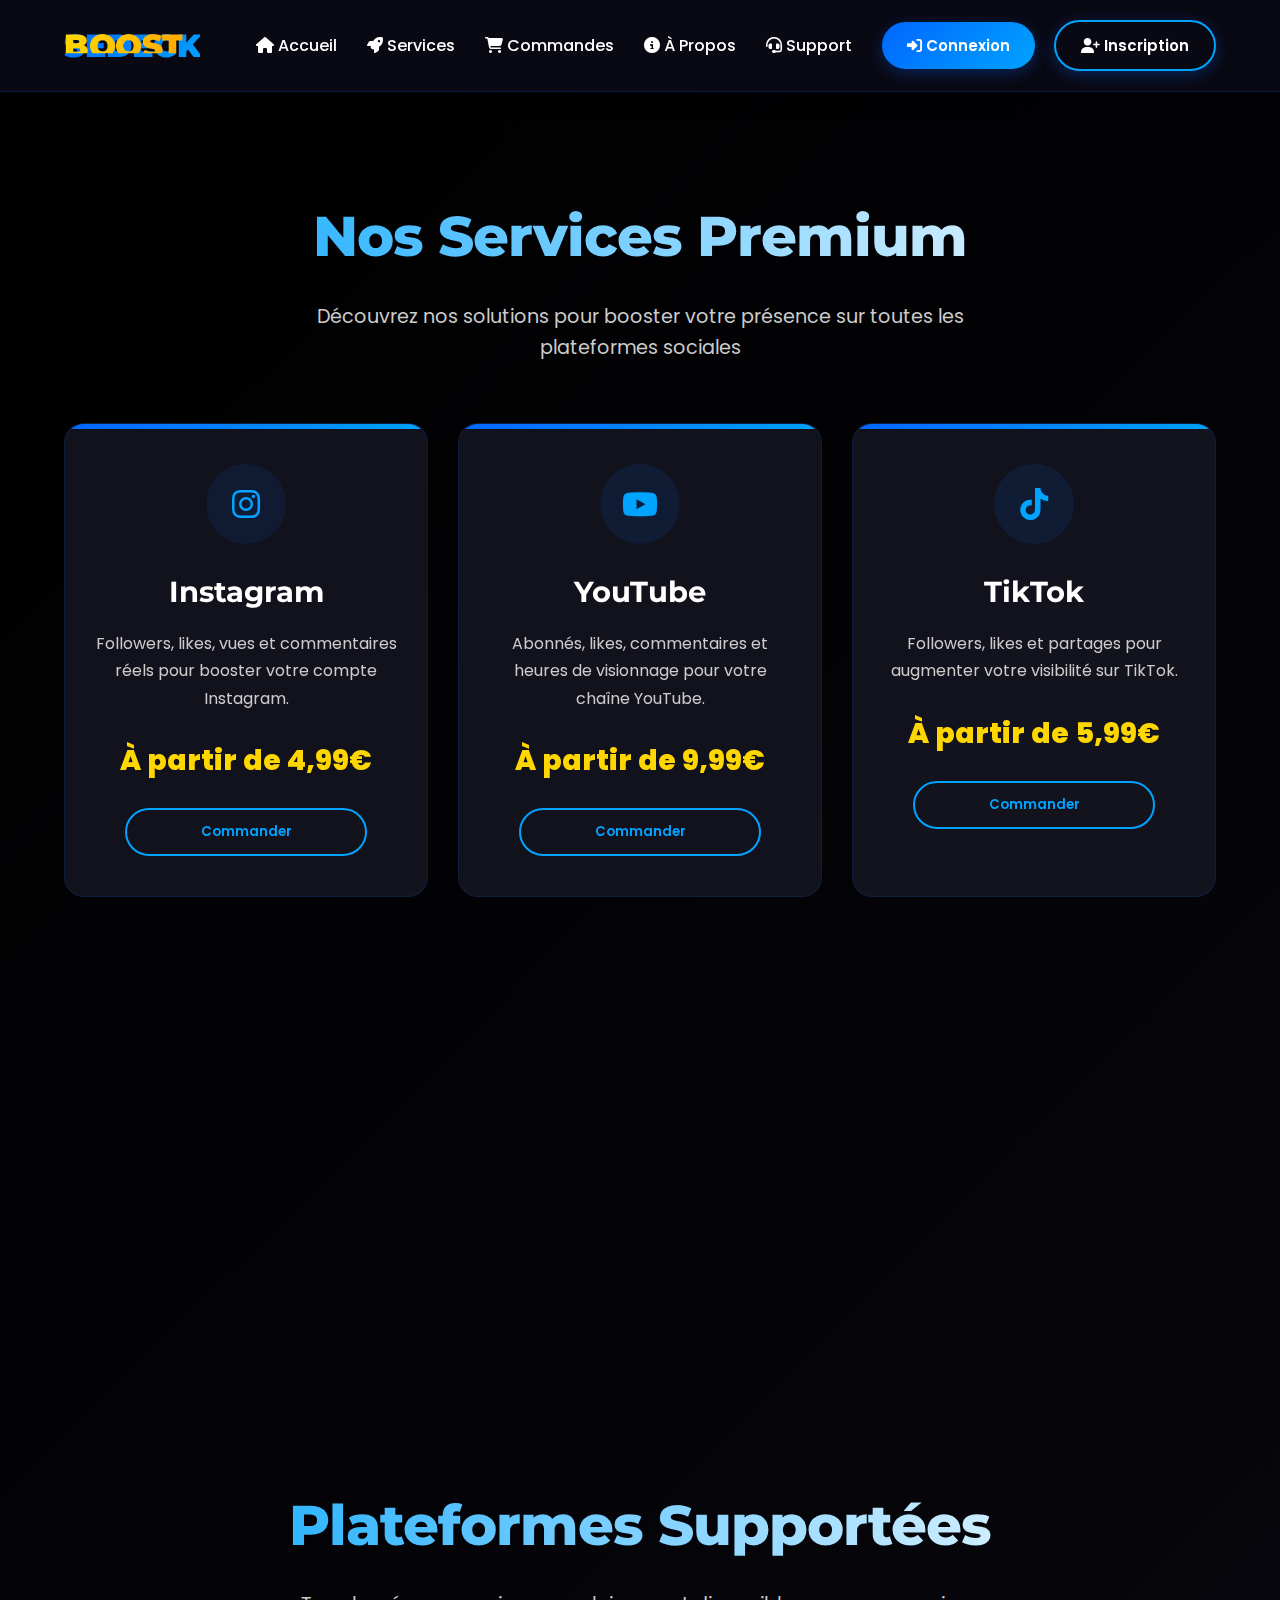
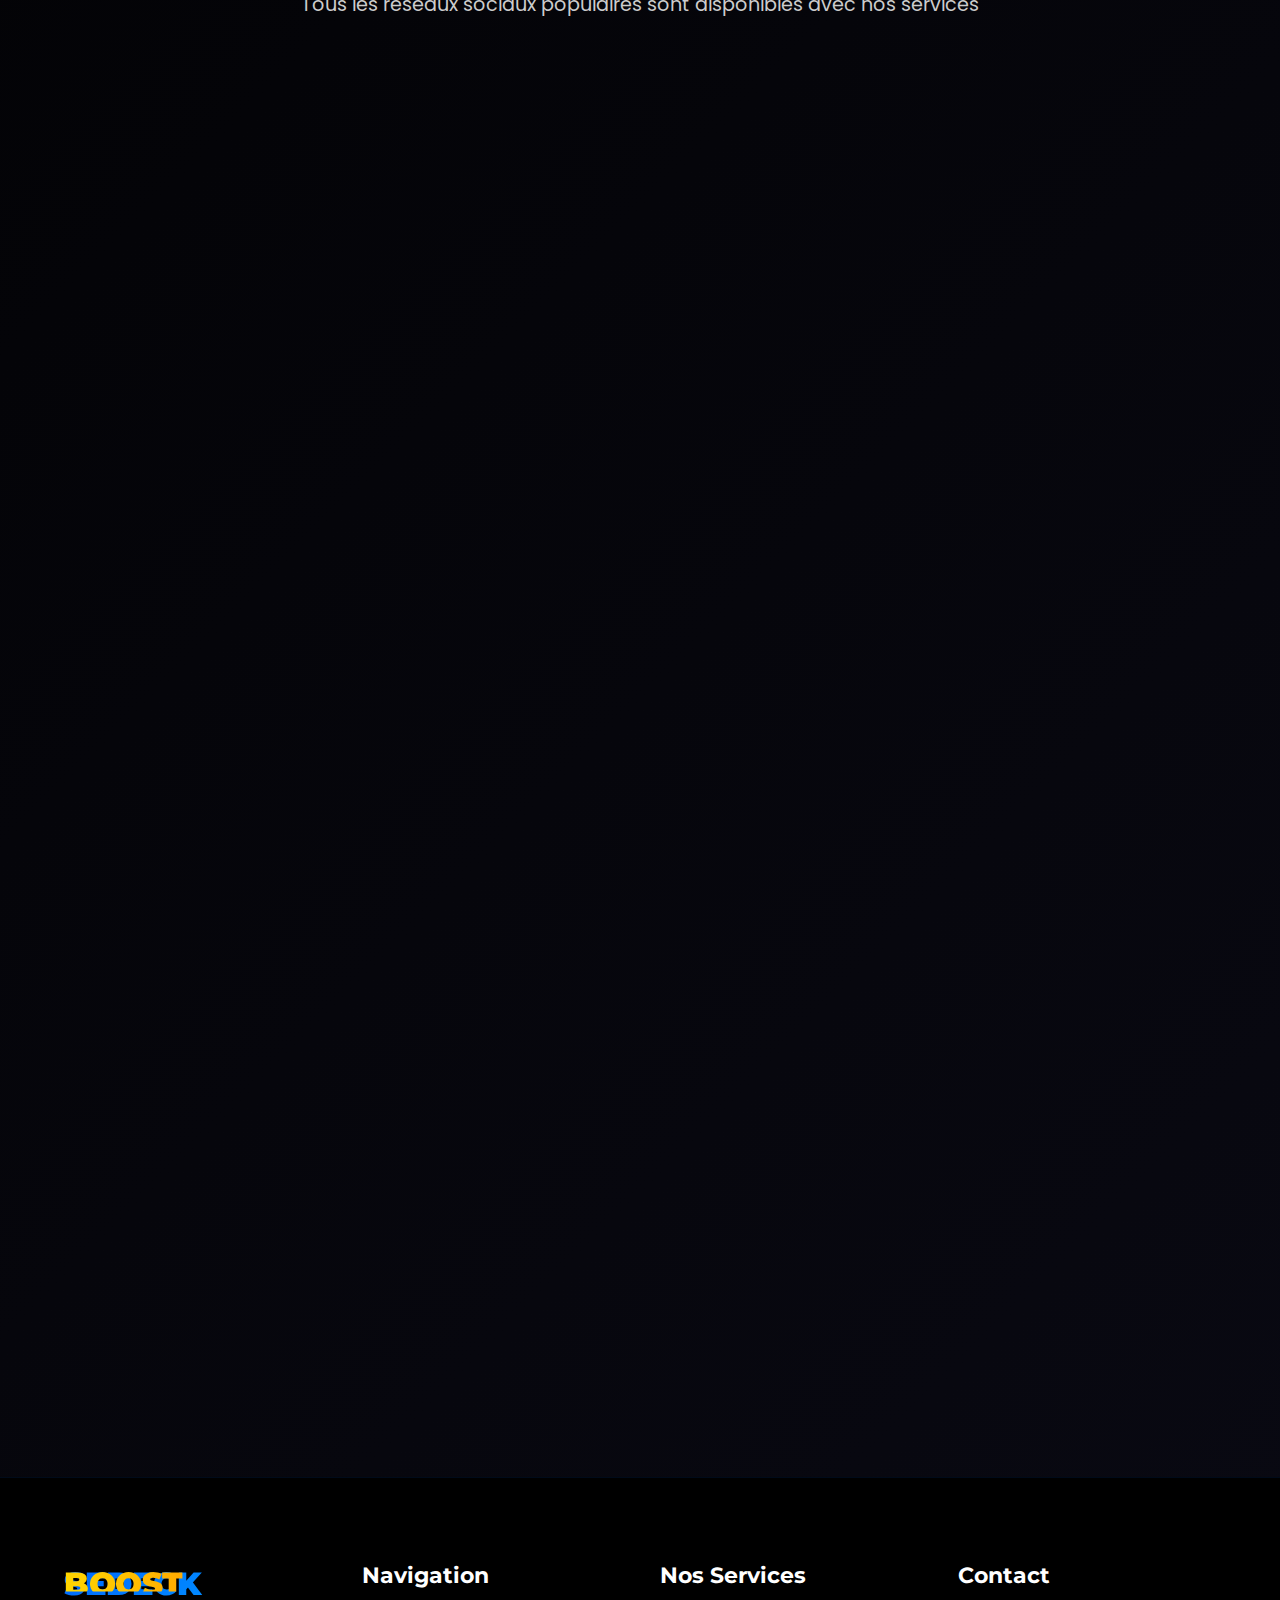
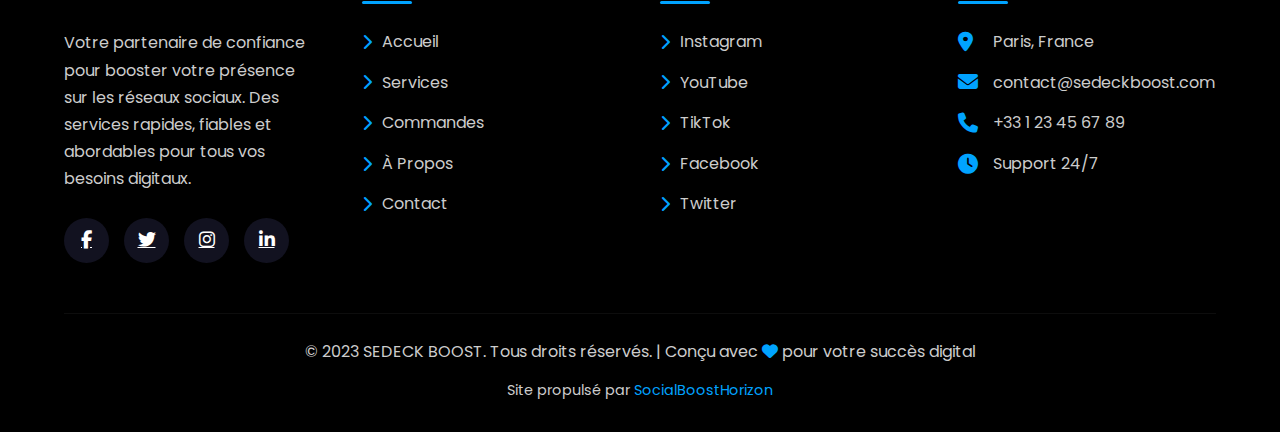
<file: services.html>
<!DOCTYPE html>
<html lang="fr">
<head>
    <meta charset="UTF-8">
    <meta name="viewport" content="width=device-width, initial-scale=1.0">
    <title>Services - SEDECK BOOST</title>
    <link rel="stylesheet" href="https://cdnjs.cloudflare.com/ajax/libs/font-awesome/6.4.0/css/all.min.css">
    <link href="https://fonts.googleapis.com/css2?family=Montserrat:wght@700;800;900&family=Poppins:wght@300;400;500;600;700&family=Raleway:wght@800;900&display=swap" rel="stylesheet">
    <style>
        :root {
            --primary-dark: #0a0a14;
            --primary-black: #000000;
            --primary-blue: #0066ff;
            --electric-blue: #00a3ff;
            --deep-blue: #0047b3;
            --accent-yellow: #FFD700;
            --text-light: #ffffff;
            --text-gray: #cccccc;
            --card-bg: #121220;
            --gradient-blue: linear-gradient(135deg, var(--primary-blue), var(--electric-blue));
            --gradient-dark: linear-gradient(135deg, var(--primary-black), var(--primary-dark));
        }
        
        * {
            margin: 0;
            padding: 0;
            box-sizing: border-box;
            font-family: 'Poppins', sans-serif;
        }
        
        body {
            background: var(--gradient-dark);
            color: var(--text-light);
            overflow-x: hidden;
            line-height: 1.6;
        }
        
        /* Header Styles */
        header {
            background: rgba(10, 10, 20, 0.95);
            backdrop-filter: blur(10px);
            padding: 20px 5%;
            position: sticky;
            top: 0;
            z-index: 1000;
            border-bottom: 1px solid rgba(0, 103, 255, 0.2);
            display: flex;
            justify-content: space-between;
            align-items: center;
            box-shadow: 0 5px 20px rgba(0, 0, 0, 0.3);
        }
        
        .logo {
            display: flex;
            align-items: center;
        }
        
        .logo h1 {
            font-family: 'Montserrat', sans-serif;
            font-size: 32px;
            font-weight: 900;
            letter-spacing: -0.5px;
            background: var(--gradient-blue);
            -webkit-background-clip: text;
            background-clip: text;
            color: transparent;
            position: relative;
        }
        
        .logo h1::after {
            content: 'BOOST';
            position: absolute;
            top: 0;
            left: 0;
            background: linear-gradient(to right, var(--accent-yellow), #ffaa00);
            -webkit-background-clip: text;
            background-clip: text;
            color: transparent;
            clip-path: polygon(0 0, 100% 0, 100% 65%, 0 65%);
        }
        
        nav {
            display: flex;
            align-items: center;
        }
        
        .nav-links {
            display: flex;
            list-style: none;
        }
        
        .nav-links li {
            margin: 0 15px;
        }
        
        .nav-links li a {
            color: var(--text-light);
            text-decoration: none;
            font-weight: 500;
            font-size: 16px;
            transition: all 0.3s ease;
            position: relative;
            padding: 8px 0;
        }
        
        .nav-links li a:hover {
            color: var(--electric-blue);
        }
        
        .nav-links li a::after {
            content: '';
            position: absolute;
            bottom: 0;
            left: 0;
            width: 0;
            height: 3px;
            background: var(--electric-blue);
            transition: width 0.3s ease;
            border-radius: 10px;
        }
        
        .nav-links li a:hover::after {
            width: 100%;
        }
        
        .auth-buttons button {
            background: var(--gradient-blue);
            color: var(--text-light);
            border: none;
            padding: 12px 25px;
            border-radius: 30px;
            font-weight: 600;
            cursor: pointer;
            transition: all 0.3s ease;
            margin-left: 15px;
            box-shadow: 0 4px 15px rgba(0, 103, 255, 0.3);
            font-size: 15px;
        }
        
        .auth-buttons button:hover {
            transform: translateY(-3px);
            box-shadow: 0 7px 20px rgba(0, 103, 255, 0.4);
        }
        
        .auth-buttons button:last-child {
            background: transparent;
            border: 2px solid var(--electric-blue);
        }
        
        .auth-buttons button:last-child:hover {
            background: rgba(0, 103, 255, 0.1);
        }
        
        .hamburger {
            display: none;
            cursor: pointer;
            font-size: 24px;
            color: var(--text-light);
        }
        
        /* Page Styles */
        .page-content {
            padding: 100px 5%;
            min-height: 70vh;
        }
        
        .page-title {
            text-align: center;
            margin-bottom: 60px;
        }
        
        .page-title h1 {
            font-family: 'Montserrat', sans-serif;
            font-size: 3.5rem;
            font-weight: 800;
            margin-bottom: 20px;
            letter-spacing: -1px;
            background: linear-gradient(to right, var(--electric-blue), var(--text-light));
            -webkit-background-clip: text;
            background-clip: text;
            color: transparent;
        }
        
        .page-title p {
            color: var(--text-gray);
            max-width: 700px;
            margin: 0 auto;
            font-size: 1.2rem;
        }
        
        /* Services Page */
        .services-grid {
            display: grid;
            grid-template-columns: repeat(auto-fit, minmax(300px, 1fr));
            gap: 30px;
        }
        
        .service-card {
            background: rgba(25, 25, 40, 0.7);
            border-radius: 20px;
            padding: 40px 30px;
            border: 1px solid rgba(0, 103, 255, 0.15);
            transition: all 0.4s ease;
            position: relative;
            overflow: hidden;
            backdrop-filter: blur(10px);
            text-align: center;
        }
        
        .service-card:hover {
            transform: translateY(-15px);
            border-color: var(--primary-blue);
            box-shadow: 0 15px 35px rgba(0, 70, 179, 0.25);
        }
        
        .service-card::before {
            content: '';
            position: absolute;
            top: 0;
            left: 0;
            width: 100%;
            height: 5px;
            background: var(--gradient-blue);
        }
        
        .service-icon {
            width: 80px;
            height: 80px;
            background: rgba(0, 103, 255, 0.1);
            border-radius: 50%;
            display: flex;
            align-items: center;
            justify-content: center;
            margin: 0 auto 25px;
            font-size: 32px;
            color: var(--electric-blue);
            transition: all 0.3s ease;
        }
        
        .service-card:hover .service-icon {
            background: var(--gradient-blue);
            color: white;
            transform: scale(1.1);
        }
        
        .service-card h3 {
            font-family: 'Montserrat', sans-serif;
            font-size: 1.8rem;
            font-weight: 700;
            margin-bottom: 15px;
        }
        
        .service-card p {
            color: var(--text-gray);
            margin-bottom: 25px;
            line-height: 1.7;
        }
        
        .service-price {
            font-size: 1.8rem;
            font-weight: 800;
            color: var(--accent-yellow);
            margin-bottom: 25px;
        }
        
        .service-card button {
            background: transparent;
            color: var(--electric-blue);
            border: 2px solid var(--electric-blue);
            padding: 12px 30px;
            border-radius: 30px;
            font-weight: 600;
            cursor: pointer;
            transition: all 0.3s ease;
            width: 80%;
            margin: 0 auto;
        }
        
        .service-card button:hover {
            background: var(--electric-blue);
            color: var(--text-light);
            box-shadow: 0 5px 15px rgba(0, 103, 255, 0.3);
        }
        
        .platforms-section {
            margin-top: 80px;
        }
        
        .platform-grid {
            display: grid;
            grid-template-columns: repeat(auto-fit, minmax(350px, 1fr));
            gap: 30px;
        }
        
        .platform-card {
            background: rgba(25, 25, 40, 0.7);
            border-radius: 20px;
            padding: 40px 30px;
            border: 1px solid rgba(0, 103, 255, 0.15);
            transition: all 0.4s ease;
            backdrop-filter: blur(10px);
            text-align: center;
        }
        
        .platform-card:hover {
            transform: translateY(-10px);
            border-color: var(--primary-blue);
            box-shadow: 0 15px 35px rgba(0, 70, 179, 0.25);
        }
        
        .platform-icon {
            font-size: 60px;
            margin-bottom: 20px;
            color: var(--electric-blue);
        }
        
        .platform-card h3 {
            font-family: 'Montserrat', sans-serif;
            font-size: 2rem;
            font-weight: 700;
            margin-bottom: 20px;
        }
        
        .service-list {
            list-style: none;
            margin-bottom: 30px;
        }
        
        .service-list li {
            padding: 10px 0;
            border-bottom: 1px solid rgba(255, 255, 255, 0.05);
            color: var(--text-gray);
        }
        
        .service-list li:last-child {
            border-bottom: none;
        }
        
        /* Footer */
        footer {
            background: var(--primary-black);
            padding: 80px 5% 30px;
            border-top: 1px solid rgba(0, 103, 255, 0.1);
        }
        
        .footer-content {
            display: grid;
            grid-template-columns: repeat(auto-fit, minmax(250px, 1fr));
            gap: 40px;
            margin-bottom: 50px;
        }
        
        .footer-logo {
            margin-bottom: 20px;
        }
        
        .footer-logo h2 {
            font-family: 'Montserrat', sans-serif;
            font-size: 32px;
            font-weight: 900;
            letter-spacing: -0.5px;
            background: var(--gradient-blue);
            -webkit-background-clip: text;
            background-clip: text;
            color: transparent;
            position: relative;
        }
        
        .footer-logo h2::after {
            content: 'BOOST';
            position: absolute;
            top: 0;
            left: 0;
            background: linear-gradient(to right, var(--accent-yellow), #ffaa00);
            -webkit-background-clip: text;
            background-clip: text;
            color: transparent;
            clip-path: polygon(0 0, 100% 0, 100% 65%, 0 65%);
        }
        
        .footer-about p {
            color: var(--text-gray);
            line-height: 1.7;
            margin-bottom: 25px;
        }
        
        .social-icons {
            display: flex;
            gap: 15px;
        }
        
        .social-icons a {
            display: flex;
            align-items: center;
            justify-content: center;
            width: 45px;
            height: 45px;
            background: var(--card-bg);
            border-radius: 50%;
            color: var(--text-light);
            transition: all 0.3s ease;
            font-size: 18px;
        }
        
        .social-icons a:hover {
            background: var(--primary-blue);
            transform: translateY(-5px);
            box-shadow: 0 5px 15px rgba(0, 103, 255, 0.3);
        }
        
        .footer-links h3 {
            font-family: 'Montserrat', sans-serif;
            font-size: 1.4rem;
            margin-bottom: 25px;
            color: var(--text-light);
            position: relative;
            padding-bottom: 10px;
        }
        
        .footer-links h3::after {
            content: '';
            position: absolute;
            bottom: 0;
            left: 0;
            width: 50px;
            height: 3px;
            background: var(--electric-blue);
            border-radius: 10px;
        }
        
        .footer-links ul {
            list-style: none;
        }
        
        .footer-links ul li {
            margin-bottom: 15px;
        }
        
        .footer-links ul li a {
            color: var(--text-gray);
            text-decoration: none;
            transition: all 0.3s ease;
            display: flex;
            align-items: center;
        }
        
        .footer-links ul li a i {
            margin-right: 10px;
            color: var(--electric-blue);
            transition: transform 0.3s ease;
        }
        
        .footer-links ul li a:hover {
            color: var(--electric-blue);
        }
        
        .footer-links ul li a:hover i {
            transform: translateX(5px);
        }
        
        .footer-contact h3 {
            font-family: 'Montserrat', sans-serif;
            font-size: 1.4rem;
            margin-bottom: 25px;
            color: var(--text-light);
            position: relative;
            padding-bottom: 10px;
        }
        
        .footer-contact h3::after {
            content: '';
            position: absolute;
            bottom: 0;
            left: 0;
            width: 50px;
            height: 3px;
            background: var(--electric-blue);
            border-radius: 10px;
        }
        
        .contact-info p {
            display: flex;
            align-items: center;
            color: var(--text-gray);
            margin-bottom: 15px;
        }
        
        .contact-info i {
            color: var(--electric-blue);
            margin-right: 15px;
            min-width: 20px;
            font-size: 20px;
        }
        
        .footer-bottom {
            border-top: 1px solid rgba(255, 255, 255, 0.05);
            padding-top: 25px;
            text-align: center;
            color: var(--text-gray);
            font-size: 1rem;
        }
        
        .powered-by {
            margin-top: 15px;
            font-size: 0.9rem;
        }
        
        .powered-by a {
            color: var(--electric-blue);
            text-decoration: none;
            transition: all 0.3s ease;
        }
        
        .powered-by a:hover {
            text-decoration: underline;
        }
        
        /* Animations */
        @keyframes float {
            0% { transform: translateY(0px); }
            50% { transform: translateY(-20px); }
            100% { transform: translateY(0px); }
        }
        
        @keyframes pulse {
            0% { opacity: 0.1; }
            50% { opacity: 0.2; }
            100% { opacity: 0.1; }
        }
        
        /* Responsive Design */
        @media (max-width: 992px) {
            .page-title h1 {
                font-size: 3rem;
            }
        }
        
        @media (max-width: 768px) {
            .nav-links, .auth-buttons {
                display: none;
            }
            
            .hamburger {
                display: block;
            }
            
            .page-title h1 {
                font-size: 2.5rem;
            }
        }
        
        @media (max-width: 480px) {
            .page-title h1 {
                font-size: 2rem;
            }
        }
    </style>
</head>
<body>
    <!-- Header -->
    <header>
        <div class="logo">
            <h1>SEDECK</h1>
        </div>
        <nav>
            <ul class="nav-links">
                <li><a href="index.html"><i class="fas fa-home"></i> Accueil</a></li>
                <li><a href="services.html" class="active"><i class="fas fa-rocket"></i> Services</a></li>
                <li><a href="commandes.html"><i class="fas fa-shopping-cart"></i> Commandes</a></li>
                <li><a href="#"><i class="fas fa-info-circle"></i> À Propos</a></li>
                <li><a href="https://social-boost-horizon-new-sbh.vercel.app" target="_blank"><i class="fas fa-headset"></i> Support</a></li>
            </ul>
            <div class="auth-buttons">
                <button><i class="fas fa-sign-in-alt"></i> Connexion</button>
                <button><i class="fas fa-user-plus"></i> Inscription</button>
            </div>
            <div class="hamburger">
                <i class="fas fa-bars"></i>
            </div>
        </nav>
    </header>

    <!-- Services Page Content -->
    <div class="page-content">
        <div class="page-title">
            <h1>Nos Services Premium</h1>
            <p>Découvrez nos solutions pour booster votre présence sur toutes les plateformes sociales</p>
        </div>
        
        <div class="services-grid">
            <div class="service-card">
                <div class="service-icon">
                    <i class="fab fa-instagram"></i>
                </div>
                <h3>Instagram</h3>
                <p>Followers, likes, vues et commentaires réels pour booster votre compte Instagram.</p>
                <div class="service-price">À partir de 4,99€</div>
                <button>Commander</button>
            </div>
            
            <div class="service-card">
                <div class="service-icon">
                    <i class="fab fa-youtube"></i>
                </div>
                <h3>YouTube</h3>
                <p>Abonnés, likes, commentaires et heures de visionnage pour votre chaîne YouTube.</p>
                <div class="service-price">À partir de 9,99€</div>
                <button>Commander</button>
            </div>
            
            <div class="service-card">
                <div class="service-icon">
                    <i class="fab fa-tiktok"></i>
                </div>
                <h3>TikTok</h3>
                <p>Followers, likes et partages pour augmenter votre visibilité sur TikTok.</p>
                <div class="service-price">À partir de 5,99€</div>
                <button>Commander</button>
            </div>
            
            <div class="service-card">
                <div class="service-icon">
                    <i class="fab fa-twitter"></i>
                </div>
                <h3>Twitter</h3>
                <p>Followers, retweets et likes pour développer votre audience sur Twitter.</p>
                <div class="service-price">À partir de 3,99€</div>
                <button>Commander</button>
            </div>
            
            <div class="service-card">
                <div class="service-icon">
                    <i class="fab fa-facebook"></i>
                </div>
                <h3>Facebook</h3>
                <p>Likes de page, followers et réactions pour renforcer votre présence Facebook.</p>
                <div class="service-price">À partir de 2,99€</div>
                <button>Commander</button>
            </div>
            
            <div class="service-card">
                <div class="service-icon">
                    <i class="fab fa-spotify"></i>
                </div>
                <h3>Spotify</h3>
                <p>Écouteurs mensuels et followers pour promouvoir votre musique sur Spotify.</p>
                <div class="service-price">À partir de 7,99€</div>
                <button>Commander</button>
            </div>
        </div>
        
        <div class="platforms-section">
            <div class="page-title">
                <h1>Plateformes Supportées</h1>
                <p>Tous les réseaux sociaux populaires sont disponibles avec nos services</p>
            </div>
            
            <div class="platform-grid">
                <div class="platform-card">
                    <div class="platform-icon">
                        <i class="fab fa-instagram"></i>
                    </div>
                    <h3>Instagram</h3>
                    <ul class="service-list">
                        <li>Followers réels et actifs</li>
                        <li>Likes instantanés</li>
                        <li>Vues de stories</li>
                        <li>Commentaires authentiques</li>
                        <li>Vues de Reels</li>
                    </ul>
                    <button class="service-card button">Voir les offres</button>
                </div>
                
                <div class="platform-card">
                    <div class="platform-icon">
                        <i class="fab fa-tiktok"></i>
                    </div>
                    <h3>TikTok</h3>
                    <ul class="service-list">
                        <li>Followers engagés</li>
                        <li>Likes rapides</li>
                        <li>Partages authentiques</li>
                        <li>Vues de vidéos</li>
                        <li>Commentaires réels</li>
                    </ul>
                    <button class="service-card button">Voir les offres</button>
                </div>
                
                <div class="platform-card">
                    <div class="platform-icon">
                        <i class="fab fa-youtube"></i>
                    </div>
                    <h3>YouTube</h3>
                    <ul class="service-list">
                        <li>Abonnés réels</li>
                        <li>Likes de vidéos</li>
                        <li>Commentaires authentiques</li>
                        <li>Heures de visionnage</li>
                        <li>Vues de vidéos</li>
                    </ul>
                    <button class="service-card button">Voir les offres</button>
                </div>
                
                <div class="platform-card">
                    <div class="platform-icon">
                        <i class="fab fa-facebook"></i>
                    </div>
                    <h3>Facebook</h3>
                    <ul class="service-list">
                        <li>Likes de page</li>
                        <li>Followers</li>
                        <li>Réactions aux publications</li>
                        <li>Partages</li>
                        <li>Commentaires</li>
                    </ul>
                    <button class="service-card button">Voir les offres</button>
                </div>
                
                <div class="platform-card">
                    <div class="platform-icon">
                        <i class="fab fa-twitter"></i>
                    </div>
                    <h3>Twitter</h3>
                    <ul class="service-list">
                        <li>Followers</li>
                        <li>Retweets</li>
                        <li>Likes</li>
                        <li>Réponses</li>
                        <li>Vues de profil</li>
                    </ul>
                    <button class="service-card button">Voir les offres</button>
                </div>
                
                <div class="platform-card">
                    <div class="platform-icon">
                        <i class="fab fa-spotify"></i>
                    </div>
                    <h3>Spotify</h3>
                    <ul class="service-list">
                        <li>Écouteurs mensuels</li>
                        <li>Followers</li>
                        <li>Ajouts aux playlists</li>
                        <li>Likes de chansons</li>
                        <li>Vues d'artiste</li>
                    </ul>
                    <button class="service-card button">Voir les offres</button>
                </div>
            </div>
        </div>
    </div>

    <!-- Footer -->
    <footer>
        <div class="footer-content">
            <div class="footer-about">
                <div class="footer-logo">
                    <h2>SEDECK</h2>
                </div>
                <p>Votre partenaire de confiance pour booster votre présence sur les réseaux sociaux. Des services rapides, fiables et abordables pour tous vos besoins digitaux.</p>
                <div class="social-icons">
                    <a href="#"><i class="fab fa-facebook-f"></i></a>
                    <a href="#"><i class="fab fa-twitter"></i></a>
                    <a href="#"><i class="fab fa-instagram"></i></a>
                    <a href="#"><i class="fab fa-linkedin-in"></i></a>
                </div>
            </div>
            
            <div class="footer-links">
                <h3>Navigation</h3>
                <ul>
                    <li><a href="index.html"><i class="fas fa-chevron-right"></i> Accueil</a></li>
                    <li><a href="services.html"><i class="fas fa-chevron-right"></i> Services</a></li>
                    <li><a href="commandes.html"><i class="fas fa-chevron-right"></i> Commandes</a></li>
                    <li><a href="#"><i class="fas fa-chevron-right"></i> À Propos</a></li>
                    <li><a href="#"><i class="fas fa-chevron-right"></i> Contact</a></li>
                </ul>
            </div>
            
            <div class="footer-links">
                <h3>Nos Services</h3>
                <ul>
                    <li><a href="#"><i class="fas fa-chevron-right"></i> Instagram</a></li>
                    <li><a href="#"><i class="fas fa-chevron-right"></i> YouTube</a></li>
                    <li><a href="#"><i class="fas fa-chevron-right"></i> TikTok</a></li>
                    <li><a href="#"><i class="fas fa-chevron-right"></i> Facebook</a></li>
                    <li><a href="#"><i class="fas fa-chevron-right"></i> Twitter</a></li>
                </ul>
            </div>
            
            <div class="footer-contact">
                <h3>Contact</h3>
                <div class="contact-info">
                    <p><i class="fas fa-map-marker-alt"></i> Paris, France</p>
                    <p><i class="fas fa-envelope"></i> contact@sedeckboost.com</p>
                    <p><i class="fas fa-phone"></i> +33 1 23 45 67 89</p>
                    <p><i class="fas fa-clock"></i> Support 24/7</p>
                </div>
            </div>
        </div>
        
        <div class="footer-bottom">
            <p>&copy; 2023 SEDECK BOOST. Tous droits réservés. | Conçu avec <i class="fas fa-heart" style="color: var(--electric-blue);"></i> pour votre succès digital</p>
            <p class="powered-by">Site propulsé par <a href="https://social-boost-horizon-new-sbh.vercel.app" target="_blank">SocialBoostHorizon</a></p>
        </div>
    </footer>

    <script>
        // Toggle mobile menu
        document.querySelector('.hamburger').addEventListener('click', function() {
            const navLinks = document.querySelector('.nav-links');
            const authButtons = document.querySelector('.auth-buttons');
            
            navLinks.style.display = navLinks.style.display === 'flex' ? 'none' : 'flex';
            authButtons.style.display = authButtons.style.display === 'flex' ? 'none' : 'flex';
            
            if (navLinks.style.display === 'flex') {
                navLinks.style.flexDirection = 'column';
                navLinks.style.position = 'absolute';
                navLinks.style.top = '100%';
                navLinks.style.left = '0';
                navLinks.style.width = '100%';
                navLinks.style.background = 'rgba(10, 10, 20, 0.95)';
                navLinks.style.padding = '20px 0';
                navLinks.style.gap = '15px';
                
                authButtons.style.position = 'absolute';
                authButtons.style.top = 'calc(100% + 220px)';
                authButtons.style.left = '0';
                authButtons.style.width = '100%';
                authButtons.style.background = 'rgba(10, 10, 20, 0.95)';
                authButtons.style.padding = '20px 0';
                authButtons.style.flexDirection = 'column';
                authButtons.style.alignItems = 'center';
                authButtons.style.gap = '15px';
            } else {
                navLinks.style = '';
                authButtons.style = '';
            }
        });
        
        // Animation on scroll
        document.addEventListener('DOMContentLoaded', function() {
            const serviceCards = document.querySelectorAll('.service-card');
            const platformCards = document.querySelectorAll('.platform-card');
            
            const observer = new IntersectionObserver((entries) => {
                entries.forEach(entry => {
                    if (entry.isIntersecting) {
                        entry.target.style.opacity = '1';
                        entry.target.style.transform = 'translateY(0)';
                    }
                });
            }, {
                threshold: 0.1
            });
            
            serviceCards.forEach(card => {
                card.style.opacity = '0';
                card.style.transform = 'translateY(30px)';
                card.style.transition = 'all 0.6s ease';
                observer.observe(card);
            });
            
            platformCards.forEach(card => {
                card.style.opacity = '0';
                card.style.transform = 'translateY(30px)';
                card.style.transition = 'all 0.6s ease';
                observer.observe(card);
            });
        });
    </script>
</body>
</html>
</file>
